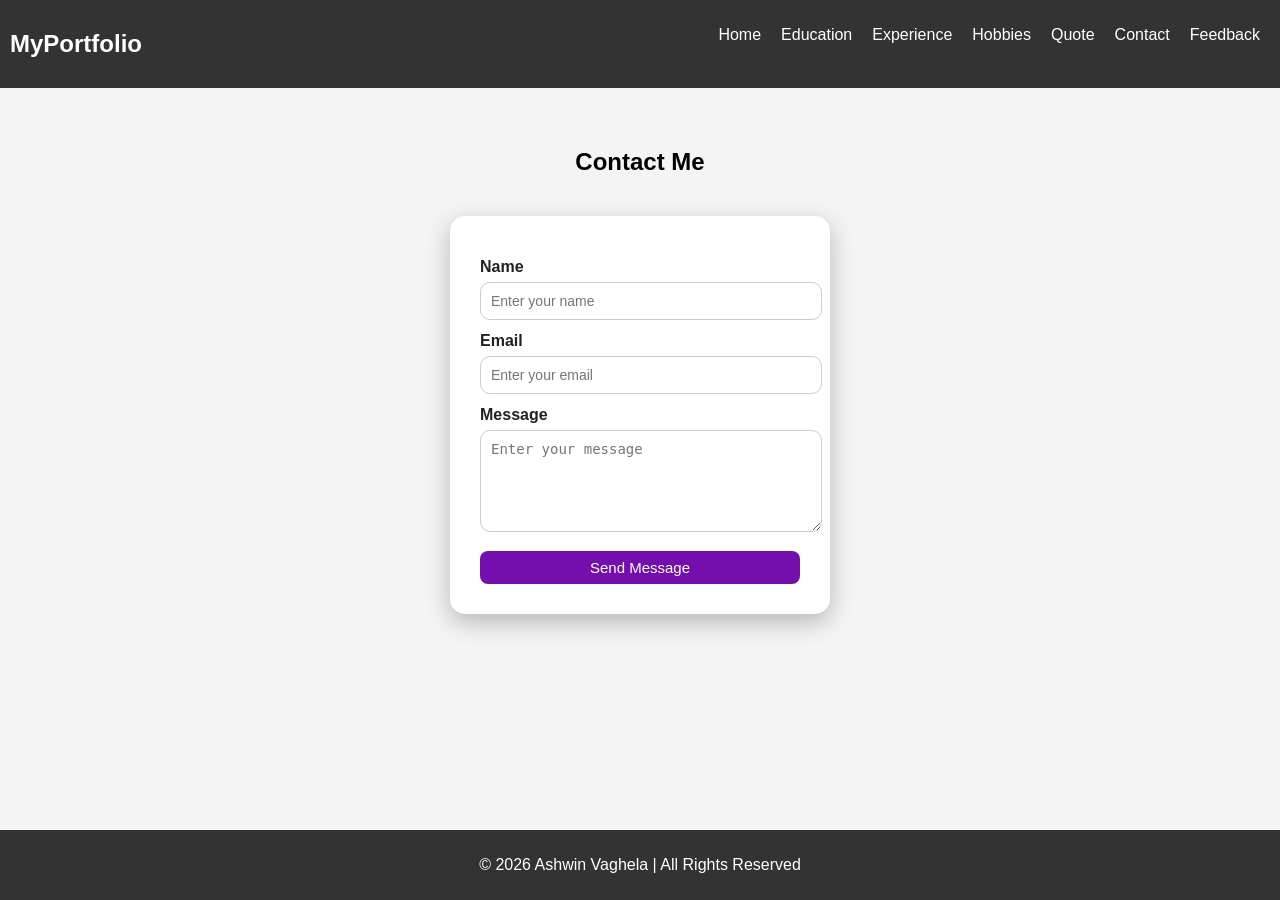
<file: contact.html>
<!DOCTYPE html>
<html>
<head>
<meta charset="UTF-8">
<meta name="viewport" content="width=device-width, initial-scale=1.0">
<title>Contact</title>
<link rel="stylesheet" href="style.css">
</head>
<body>

<nav class="navbar">
<h2 class="logo">MyPortfolio</h2>
<ul class="menu">
<li><a href="index.html">Home</a></li>
<li><a href="education.html">Education</a></li>
<li><a href="experience.html">Experience</a></li>
<li><a href="hobbies.html">Hobbies</a></li>
<li><a href="quote.html">Quote</a></li>
<li><a href="contact.html">Contact</a></li>
<li><a href="feedback.html">Feedback</a></li>
</ul>
</nav>

<div class="page-content">
<section class="container">
<h1>Contact Me</h1>

<div class="contact-box">
<form>

<label>Name</label>
<input type="text" placeholder="Enter your name" required>

<label>Email</label>
<input type="email" placeholder="Enter your email" required>

<label>Message</label>
<textarea placeholder="Enter your message" rows="5" required></textarea>

<button type="submit">Send Message</button>

</form>
</div>

</section>
</div>
<footer>
<p>© 2026 Ashwin Vaghela | All Rights Reserved</p>
</footer>

</body>
</html>
</file>
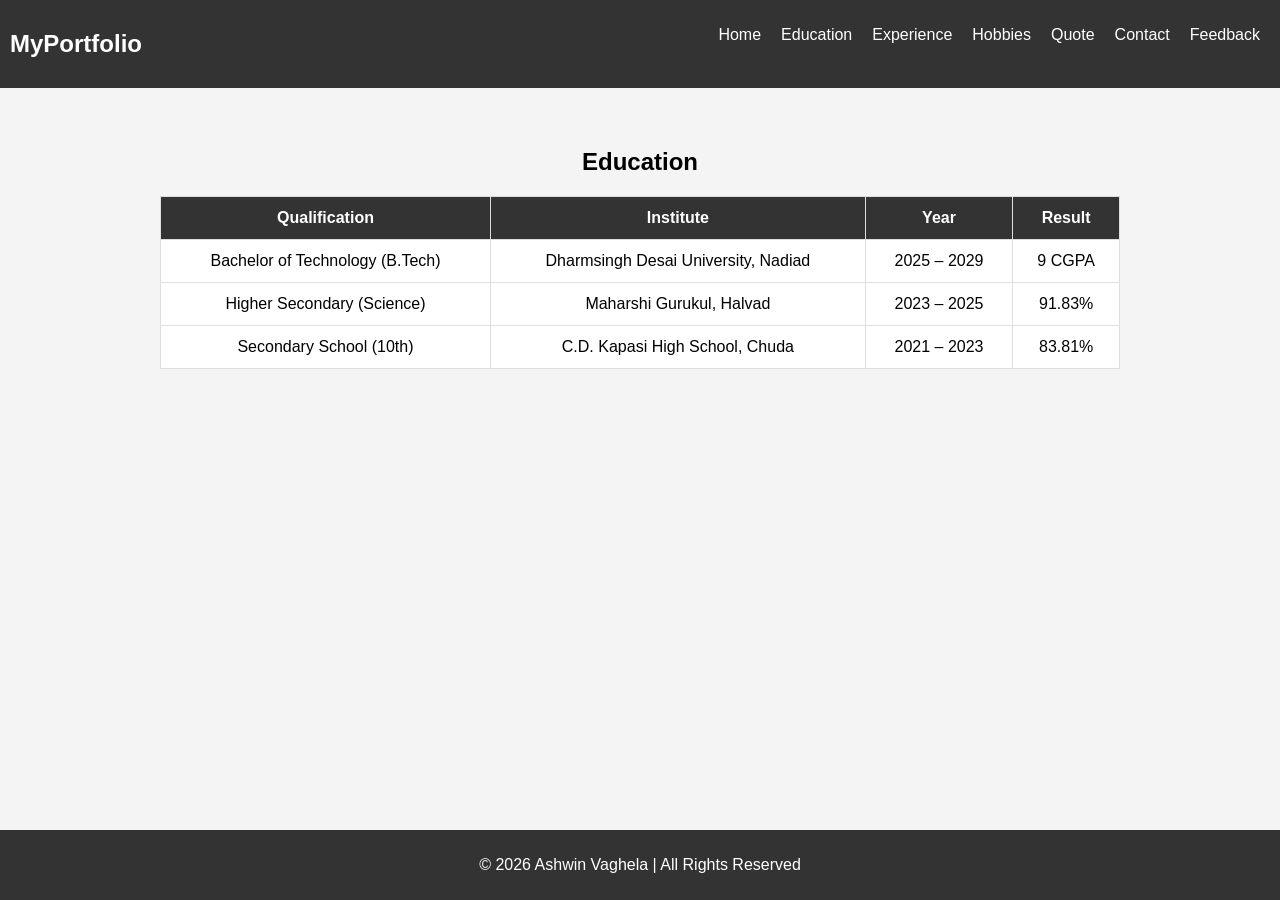
<file: education.html>
<!DOCTYPE html>
<html>
<head>
<meta charset="UTF-8">
<meta name="viewport" content="width=device-width, initial-scale=1.0">
<title>Education</title>
<link rel="stylesheet" href="style.css">
</head>
<body>

<nav class="navbar">
<h2 class="logo">MyPortfolio</h2>
<ul class="menu">
<li><a href="index.html">Home</a></li>
<li><a href="education.html">Education</a></li>
<li><a href="experience.html">Experience</a></li>
<li><a href="hobbies.html">Hobbies</a></li>
<li><a href="quote.html">Quote</a></li>
<li><a href="contact.html">Contact</a></li>
<li><a href="feedback.html">Feedback</a></li>
</ul>
</nav>

<div class="page-content">
<section class="container">
<h1>Education</h1>

<table class="edu-table">
<tr>
<th>Qualification</th>
<th>Institute</th>
<th>Year</th>
<th>Result</th>
</tr>

<tr>
<td>Bachelor of Technology (B.Tech)</td>
<td>Dharmsingh Desai University, Nadiad</td>
<td>2025 – 2029</td>
<td>9 CGPA</td>
</tr>

<tr>
<td>Higher Secondary (Science)</td>
<td>Maharshi Gurukul, Halvad</td>
<td>2023 – 2025</td>
<td>91.83%</td>
</tr>

<tr>
<td>Secondary School (10th)</td>
<td>C.D. Kapasi High School, Chuda</td>
<td>2021 – 2023</td>
<td>83.81%</td>
</tr>

</table>

</section>
</div>

<footer>
<p>© 2026 Ashwin Vaghela | All Rights Reserved</p>
</footer>

</body>
</html>
</file>
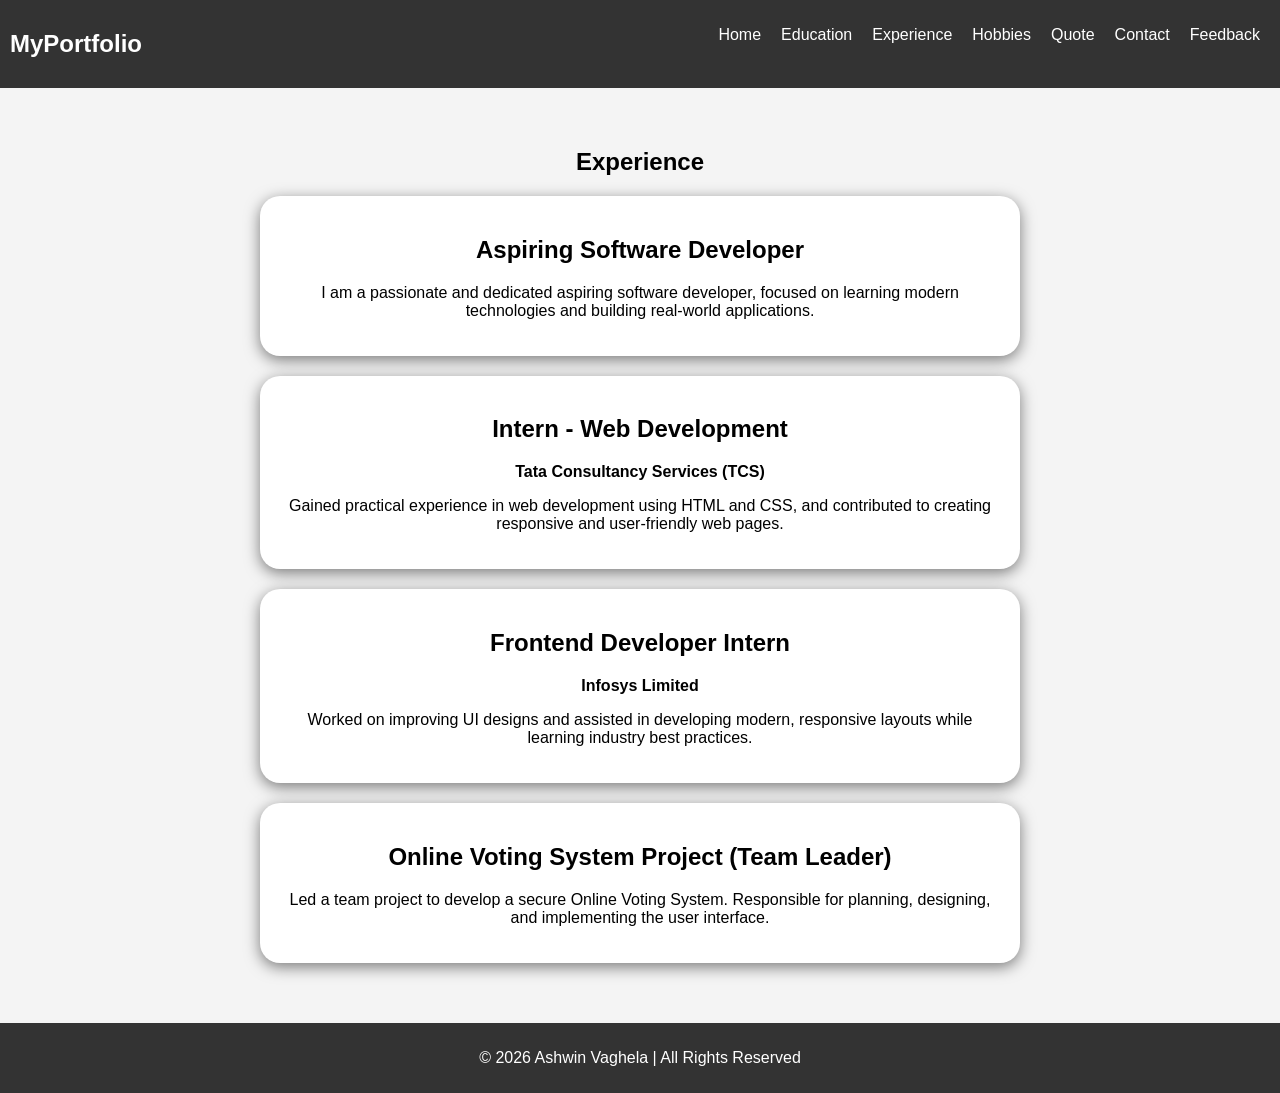
<file: experience.html>
<!DOCTYPE html>
<html>
<head>
<meta charset="UTF-8">
<meta name="viewport" content="width=device-width, initial-scale=1.0">
<title>Experience</title>
<link rel="stylesheet" href="style.css">
</head>
<body>

<nav class="navbar">
<h2 class="logo">MyPortfolio</h2>
<ul class="menu">
<li><a href="index.html">Home</a></li>
<li><a href="education.html">Education</a></li>
<li><a href="experience.html">Experience</a></li>
<li><a href="hobbies.html">Hobbies</a></li>
<li><a href="quote.html">Quote</a></li>
<li><a href="contact.html">Contact</a></li>
<li><a href="feedback.html">Feedback</a></li>
</ul>
</nav>

<div class="page-content">
<section class="container">
<h1>Experience</h1>

<div class="exp-box">
<h2>Aspiring Software Developer</h2>
<p>I am a passionate and dedicated aspiring software developer, focused on learning modern technologies and building real-world applications.</p>
</div>

<div class="exp-box">
<h2>Intern - Web Development</h2>
<p><strong>Tata Consultancy Services (TCS)</strong></p>
<p>Gained practical experience in web development using HTML and CSS, and contributed to creating responsive and user-friendly web pages.</p>
</div>

<div class="exp-box">
<h2>Frontend Developer Intern</h2>
<p><strong>Infosys Limited</strong></p>
<p>Worked on improving UI designs and assisted in developing modern, responsive layouts while learning industry best practices.</p>
</div>

<div class="exp-box">
<h2>Online Voting System Project (Team Leader)</h2>
<p>Led a team project to develop a secure Online Voting System. Responsible for planning, designing, and implementing the user interface.</p>
</div>

</section>
</div>

<footer>
<p>© 2026 Ashwin Vaghela | All Rights Reserved</p>
</footer>

</body>
</html>
</file>
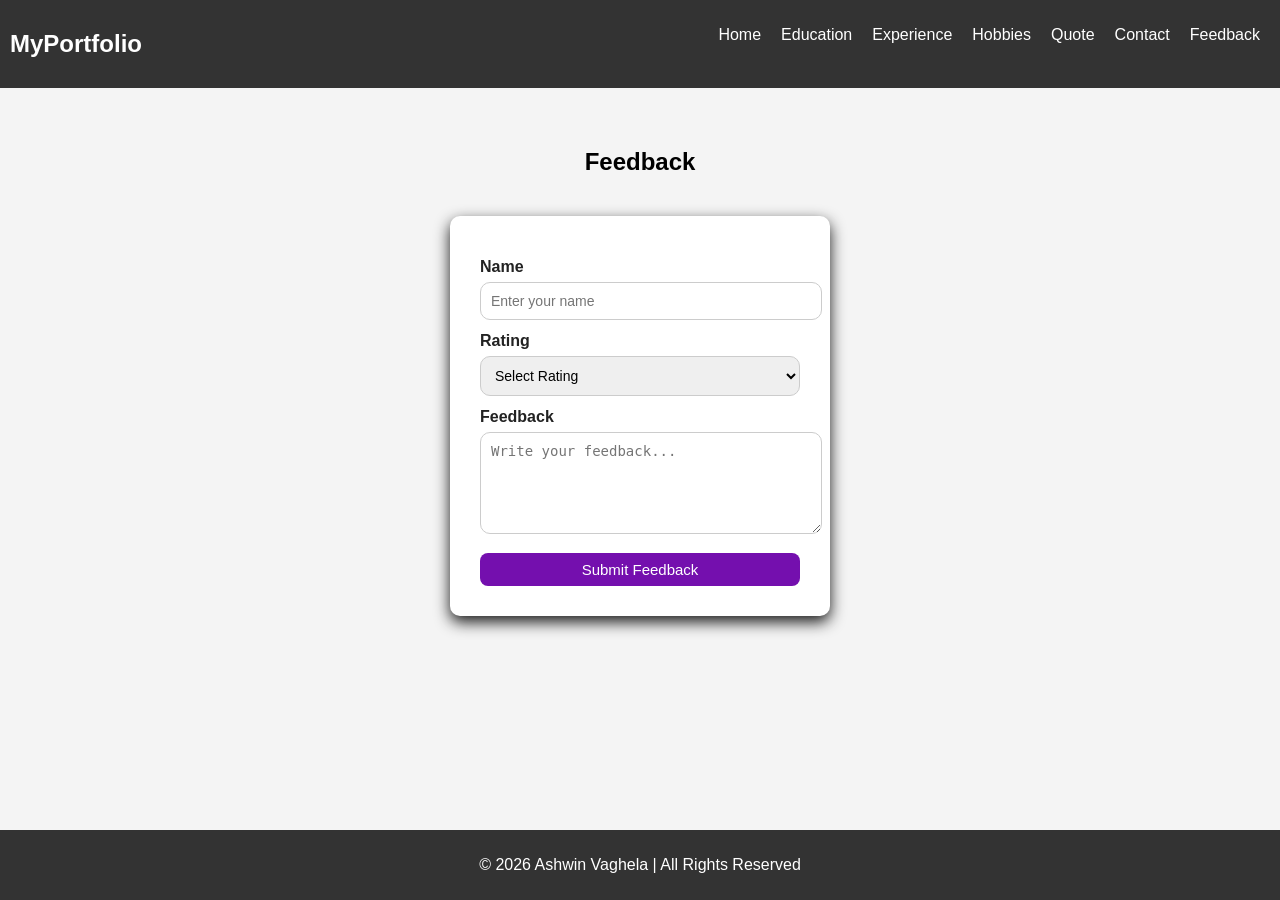
<file: feedback.html>
<!DOCTYPE html>
<html>
<head>
<meta charset="UTF-8">
<meta name="viewport" content="width=device-width, initial-scale=1.0">
<title>Feedback</title>
<link rel="stylesheet" href="style.css">
</head>
<body>

<nav class="navbar">
<h2 class="logo">MyPortfolio</h2>
<ul class="menu">
<li><a href="index.html">Home</a></li>
<li><a href="education.html">Education</a></li>
<li><a href="experience.html">Experience</a></li>
<li><a href="hobbies.html">Hobbies</a></li>
<li><a href="quote.html">Quote</a></li>
<li><a href="contact.html">Contact</a></li>
<li><a href="feedback.html">Feedback</a></li>
</ul>
</nav>

<div class="page-content">
<section class="container">
<h1>Feedback</h1>

<div class="feedback-box">
<form>

<label>Name</label>
<input type="text" placeholder="Enter your name" required>

<label>Rating</label>
<select required>
  <option value="">Select Rating</option>
  <option>Excellent</option>
  <option>Very Good</option>
  <option>Good</option>
  <option>Average</option>
  <option>Poor</option>
</select>

<label>Feedback</label>
<textarea placeholder="Write your feedback..." rows="5" required></textarea>

<button type="submit">Submit Feedback</button>

</form>
</div>

</section>
</div>
<footer>
<p>© 2026 Ashwin Vaghela | All Rights Reserved</p>
</footer>

</body>
</html>
</file>
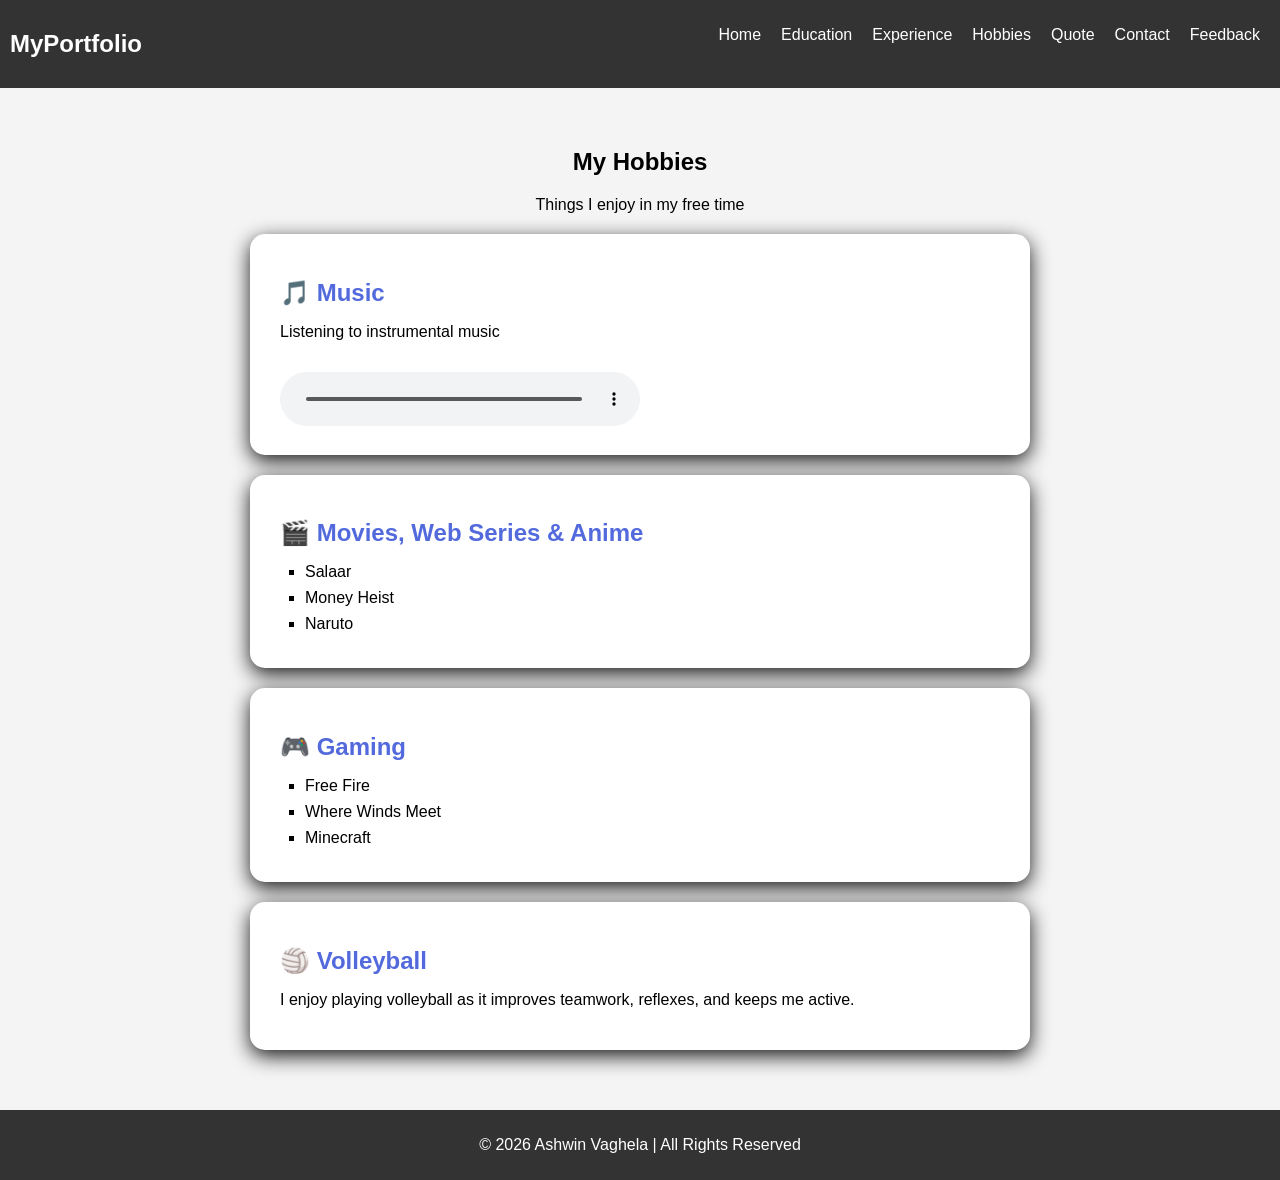
<file: hobbies.html>
<!DOCTYPE html>
<html>
<head>
<meta charset="UTF-8">
<meta name="viewport" content="width=device-width, initial-scale=1.0">
<title>Hobbies</title>
<link rel="stylesheet" href="style.css">
</head>
<body>

<nav class="navbar">
<h2 class="logo">MyPortfolio</h2>
<ul class="menu">
<li><a href="index.html">Home</a></li>
<li><a href="education.html">Education</a></li>
<li><a href="experience.html">Experience</a></li>
<li><a href="hobbies.html">Hobbies</a></li>
<li><a href="quote.html">Quote</a></li>
<li><a href="contact.html">Contact</a></li>
<li><a href="feedback.html">Feedback</a></li>
</ul>
</nav>

<div class="page-content">
<section class="container">
<h1>My Hobbies</h1>
<p>Things I enjoy in my free time</p>

<div class="hobby-box">
<h2>🎵 Music</h2>
<p>Listening to instrumental music</p>

<audio controls class="audio-player">
<source src="taqdeer.mpeg" type="audio/mpeg">
Your browser does not support audio.
</audio>

</div>

<div class="hobby-box">
<h2>🎬 Movies, Web Series & Anime</h2>
<ul>
<li>Salaar</li>
<li>Money Heist</li>
<li>Naruto</li>
</ul>
</div>

<div class="hobby-box">
<h2>🎮 Gaming</h2>
<ul>
<li>Free Fire</li>
<li>Where Winds Meet</li>
<li>Minecraft</li>
</ul>
</div>

<div class="hobby-box">
<h2>🏐 Volleyball</h2>
<p>I enjoy playing volleyball as it improves teamwork, reflexes, and keeps me active.</p>
</div>

</section>
</div>
<footer>
<p>© 2026 Ashwin Vaghela | All Rights Reserved</p>
</footer>

</body>
</html>
</file>
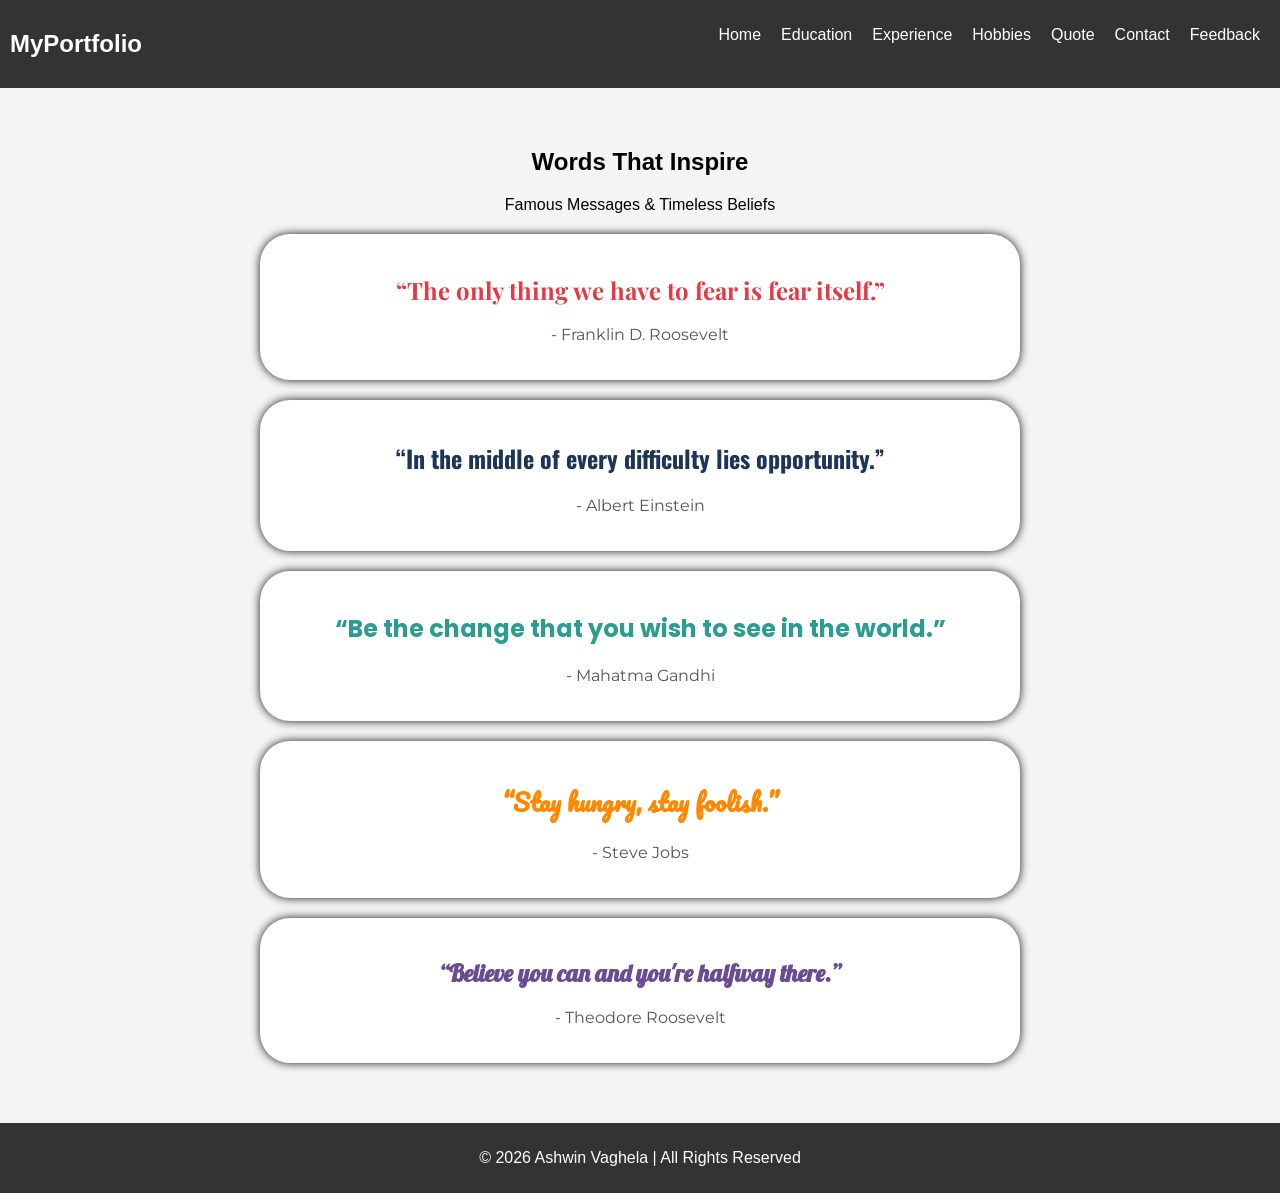
<file: quote.html>
<!DOCTYPE html>
<html>
<head>
<meta charset="UTF-8">
<meta name="viewport" content="width=device-width, initial-scale=1.0">
<title>Quote</title>

<link rel="stylesheet" href="style.css">

<link href="https://fonts.googleapis.com/css2?family=Poppins&family=Playfair+Display&family=Pacifico&family=Oswald&family=Lobster&family=Montserrat&display=swap" rel="stylesheet">

</head>
<body>

<nav class="navbar">
<h2 class="logo">MyPortfolio</h2>
<ul class="menu">
<li><a href="index.html">Home</a></li>
<li><a href="education.html">Education</a></li>
<li><a href="experience.html">Experience</a></li>
<li><a href="hobbies.html">Hobbies</a></li>
<li><a href="quote.html">Quote</a></li>
<li><a href="contact.html">Contact</a></li>
<li><a href="feedback.html">Feedback</a></li>
</ul>
</nav>

<div class="page-content">
<section class="container">
<h1>Words That Inspire</h1>
<p>Famous Messages & Timeless Beliefs</p>

<div class="quote-box q1">
<h2>“The only thing we have to fear is fear itself.”</h2>
<p>- Franklin D. Roosevelt</p>
</div>

<div class="quote-box q2">
<h2>“In the middle of every difficulty lies opportunity.”</h2>
<p>- Albert Einstein</p>
</div>

<div class="quote-box q3">
<h2>“Be the change that you wish to see in the world.”</h2>
<p>- Mahatma Gandhi</p>
</div>

<div class="quote-box q4">
<h2>“Stay hungry, stay foolish.”</h2>
<p>- Steve Jobs</p>
</div>

<div class="quote-box q5">
<h2>“Believe you can and you're halfway there.”</h2>
<p>- Theodore Roosevelt</p>
</div>

</section>
</div>

<footer>
<p>© 2026 Ashwin Vaghela | All Rights Reserved</p>
</footer>

</body>
</html>
</file>
<file: style.css>
body {
  margin: 0;
  font-family: Arial;
  background: #f4f4f4;
  display: flex;
  flex-direction: column;
  min-height: 100vh;
}

.page-content { flex: 1; }

.navbar {
  display: flex;
  justify-content: space-between;
  background: #333;
  padding: 10px;
}

.logo { color: white; }

.menu {
  list-style: none;
  display: flex;
}

.menu li { margin: 0 10px; }

.menu a {
  color: white;
  text-decoration: none;
}

.menu a:hover { color: yellow; }

.container {
  text-align: center;
  padding: 40px;
}

footer {
  background: #333;
  color: white;
  text-align: center;
  padding: 10px;
}

.edu-table {
  width: 80%;
  margin: auto;
  border-collapse: collapse;
  background: white;
}

.edu-table th, 
.edu-table td {
  border: 1px solid #ddd;
  padding: 12px;
  text-align: center;
}

.edu-table th {
  background: #333;
  color: white;
}

.edu-table tr:hover { background: #f1f1f1; }

.exp-box,
.hobby-box,
.quote-box {
  background: #fff;
  margin: 20px auto;
  width: 60%;
}

.exp-box {
  padding: 20px;
  border-radius: 20px;
  box-shadow: 0 4px 15px rgba(0,0,0,0.5);
  transition: 0.5s;
}

.hobby-box {
  padding: 25px 30px;
  border-radius: 15px;
  box-shadow: 0 6px 20px rgba(0,0,0,0.9);
  transition: 0.3s;
  text-align: left;
}

.quote-box {
  padding: 20px;
  border-radius: 30px;
  box-shadow: 0 0 10px rgba(0,0,0,0.9);
  transition: 0.3s;
}

.exp-box:hover,
.hobby-box:hover,
.quote-box:hover {
  transform: translateY(-5px);
}

.quote-box:hover {
  box-shadow: 0 10px 20px rgba(0,0,0,0.9);
}

.hobby-box h2 {
  font-size: 24px;
  margin-bottom: 15px;
  color: #536add;
}

.hobby-box ul {
  list-style: square;
  padding-left: 25px;
  font-size: 16px;
  margin-bottom: 10px;
}

.hobby-box ul li { margin-bottom: 8px; }

.audio-player {
  margin-top: 15px;
  width: 50%;
  outline: none;
  border-radius: 20px;
}

.q1 h2 { font-family: 'Playfair Display', serif; color: #e63946; }
.q2 h2 { font-family: 'Oswald', sans-serif; color: #1d3557; }
.q3 h2 { font-family: 'Poppins', sans-serif; color: #2a9d8f; }
.q4 h2 { font-family: 'Pacifico', cursive; color: #ff8800; }
.q5 h2 { font-family: 'Lobster', cursive; color: #6a4c93; }

.quote-box p {
  margin-top: 10px;
  font-family: 'Montserrat', sans-serif;
  color: #555;
}

.contact-box, 
.card,
.feedback-box {
  background: #fff;
  padding: 30px;
  width: 320px;
  margin: 40px auto;
  border-radius: 15px;
  text-align: left;
}

.contact-box, .card {
  box-shadow: 0 8px 25px rgba(0,0,0,0.25);
  transition: transform 0.3s ease, box-shadow 0.3s ease;
}

.feedback-box {
  border-radius: 10px;
  box-shadow: 0 6px 15px rgba(0,0,0,0.9);
}

.contact-box:hover, 
.card:hover {
  transform: translateY(-5px);
  box-shadow: 0 10px 30px rgba(0,0,0,0.35);
}

.contact-box label,
.feedback-box label {
  display: block;
  margin-top: 12px;
  font-size: 16px;
  font-weight: 600;
  color: #222;
}

.contact-box input,
.contact-box textarea,
.feedback-box input,
.feedback-box textarea,
.feedback-box select {
  width: 100%;
  padding: 10px;
  margin-top: 6px;
  border: 1px solid #ccc;
  border-radius: 10px;
  outline: none;
  font-size: 14px;
  transition: 0.3s;
}

.contact-box input:focus,
.contact-box textarea:focus,
.feedback-box input:focus,
.feedback-box textarea:focus,
.feedback-box select:focus {
  border-color: #536add;
  box-shadow: 0 0 6px rgba(83,106,221,0.4);
}

.contact-box button,
.feedback-box button {
  width: 100%;
  margin-top: 15px;
  padding: 8px;
  border: none;
  border-radius: 8px;
  background: #740fae;
  color: white;
  font-size: 15px;
  cursor: pointer;
  transition: 0.3s;
}

.contact-box button:hover,
.feedback-box button:hover {
  background: #0e2dda;
}

.home-hero {
  max-width: 900px;
  margin: 80px auto 50px;
  text-align: center;
}

.home-hero .profile {
  width: 180px;
  height: 180px;
  border-radius: 50%;
  border: 4px solid #1335de;
  box-shadow: 0 8px 25px rgba(0,0,0,0.5);
  object-fit: cover;
  transition: 0.3s;
}

.home-hero .profile:hover {
  transform: scale(1.18);
  box-shadow: 0 12px 30px rgba(83,106,221,0.7);
}

.home-hero h1 {
  font-size: 36px;
  margin: 20px 0 10px;
  color: #1e1e2f;
  font-weight: bold;
}

.home-hero h1 span { color: #3881d5; }

.home-hero h3 {
  font-size: 20px;
  color: #093499;
  margin-bottom: 15px;
  font-weight: 500;
}

.home-hero p {
  font-size: 18px;
  color: #555;
  margin-bottom: 30px;
}

.home-hero .links {
  display: flex;
  justify-content: center;
  gap: 15px;
}

.home-hero .btn {
  text-decoration: none;
  padding: 12px 25px;
  border-radius: 25px;
  background: #536add;
  color: white;
  font-weight: 500;
  transition: background 0.3s, transform 0.2s, box-shadow 0.3s;
}

.home-hero .btn:hover {
  background: #ff6b6b;
  transform: scale(1.05);
  box-shadow: 0 6px 20px rgba(255,107,107,0.4);
}

/* ================================================
   RESPONSIVE — Mobile (max-width: 768px)
   ================================================ */
@media (max-width: 768px) {

  /* Safe box model for all elements */
  *, *::before, *::after { box-sizing: border-box; }

  /* ------- Navbar ------- */
  /* Stack logo above nav links */
  .navbar {
    flex-direction: column;
    align-items: flex-start;
    gap: 8px;
    padding: 12px 16px;
  }

  /* Nav links wrap onto multiple lines */
  .menu {
    display: flex;
    flex-wrap: wrap;
    padding: 0;
    margin: 0;
    gap: 4px 10px;
  }

  .menu li { margin: 0; }

  /* ------- Page layout: stack sections vertically ------- */
  .page-content {
    display: flex;
    flex-direction: column;
    align-items: center;
    width: 100%;
  }

  .container {
    display: flex;
    flex-direction: column;
    align-items: center;
    width: 100%;
    padding: 20px 16px;
  }

  /* ------- Home hero: column layout ------- */
  .home-hero {
    display: flex;
    flex-direction: column;
    align-items: center;
    width: 100%;
    margin: 30px auto 20px;
    padding: 0 16px;
  }

  .home-hero h1 { font-size: 26px; }
  .home-hero h3 { font-size: 16px; }
  .home-hero p  { font-size: 15px; }

  /* Hero buttons wrap and center on small screens */
  .home-hero .links {
    flex-wrap: wrap;
    justify-content: center;
    gap: 10px;
  }

  /* ------- Images ------- */
  img { max-width: 100%; height: auto; }

  /* ------- Content boxes: full width ------- */
  .exp-box,
  .hobby-box,
  .quote-box {
    width: 100%;
    max-width: 100%;
  }

  .contact-box,
  .card,
  .feedback-box {
    width: 100%;
    max-width: 100%;
  }

  /* Forms stack inputs and buttons vertically at full width */
  .contact-box input,
  .contact-box textarea,
  .contact-box button,
  .feedback-box input,
  .feedback-box textarea,
  .feedback-box select,
  .feedback-box button {
    width: 100%;
    display: block;
  }

  /* ------- Education table: horizontal scroll ------- */
  .edu-table {
    width: 100%;
    display: block;
    overflow-x: auto;
    -webkit-overflow-scrolling: touch;
  }

  /* ------- Audio player: full width ------- */
  .audio-player { width: 100%; }

  /* ------- Hobby heading: slightly smaller ------- */
  .hobby-box h2 { font-size: 20px; }
}
</file>
